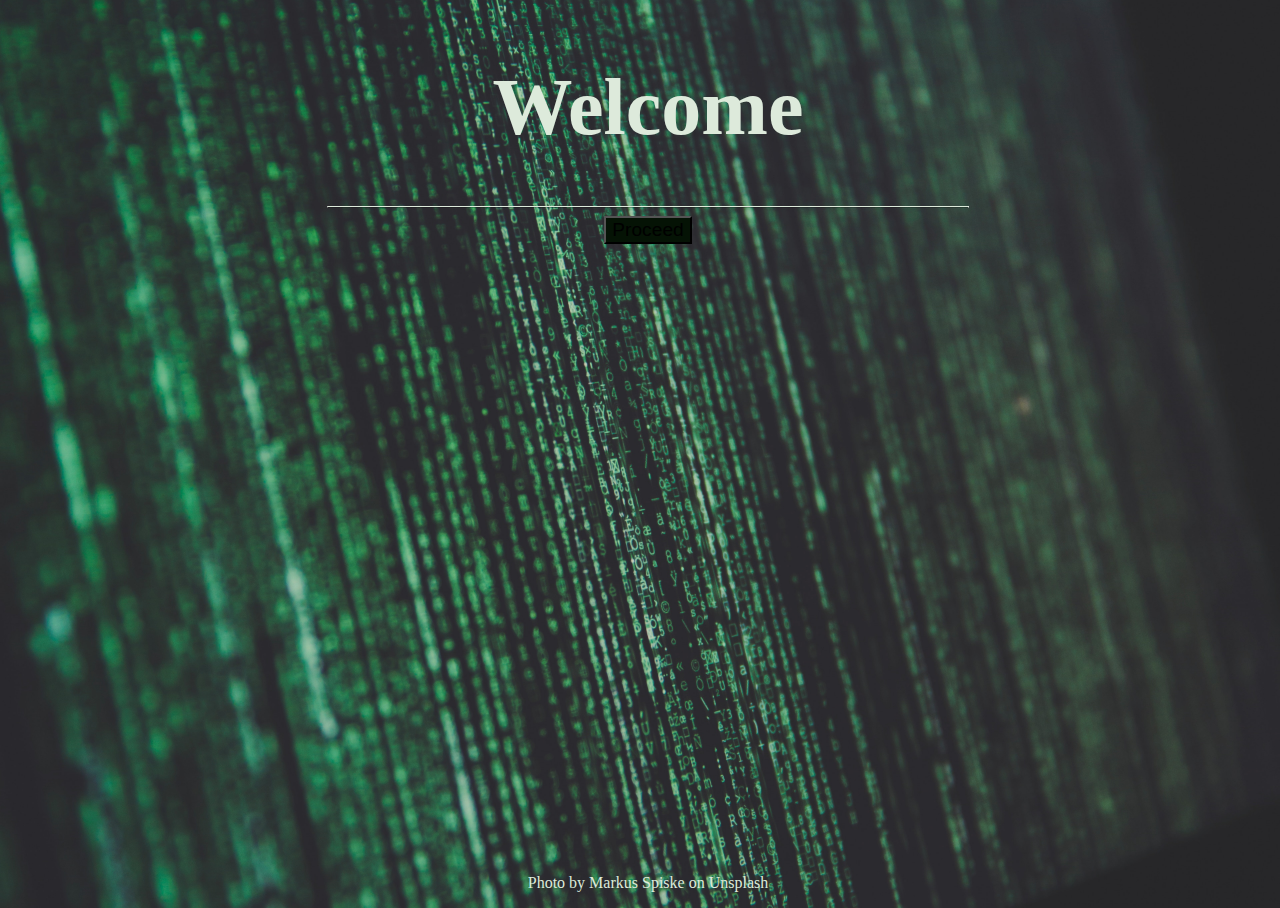
<file: index.html>
<!DOCTYPE html>
<html>
<head>
	<title>Welcome</title>
	<link rel="stylesheet" href="https://stackpath.bootstrapcdn.com/bootstrap/4.1.0/css/bootstrap.min.css" integrity="sha384-9gVQ4dYFwwWSjIDZnLEWnxCjeSWFphJiwGPXr1jddIhOegiu1FwO5qRGvFXOdJZ4" crossorigin="anonymous">
	<link rel="stylesheet" type="text/css" href="style.css">
</head>
<body>

		<div class="container">
			<div class="row">
				<div class="col-lg-12">
					<div id="content">
						<h1>Welcome</h1>
						<hr>
						<a href="form.html"><button type="button" class="btn btn-secondary">Proceed</button></a>
					</div>
				</div>
			</div>
		</div>

	<footer>
		<p>Photo by Markus Spiske on Unsplash</p>	
	</footer>	
	

<script src="https://code.jquery.com/jquery-3.3.1.slim.min.js" integrity="sha384-q8i/X+965DzO0rT7abK41JStQIAqVgRVzpbzo5smXKp4YfRvH+8abtTE1Pi6jizo" crossorigin="anonymous"></script>
<script src="https://cdnjs.cloudflare.com/ajax/libs/popper.js/1.14.0/umd/popper.min.js" integrity="sha384-cs/chFZiN24E4KMATLdqdvsezGxaGsi4hLGOzlXwp5UZB1LY//20VyM2taTB4QvJ" crossorigin="anonymous"></script>
<script src="https://stackpath.bootstrapcdn.com/bootstrap/4.1.0/js/bootstrap.min.js" integrity="sha384-uefMccjFJAIv6A+rW+L4AHf99KvxDjWSu1z9VI8SKNVmz4sk7buKt/6v9KI65qnm" crossorigin="anonymous"></script>

</body>
</html>
</file>
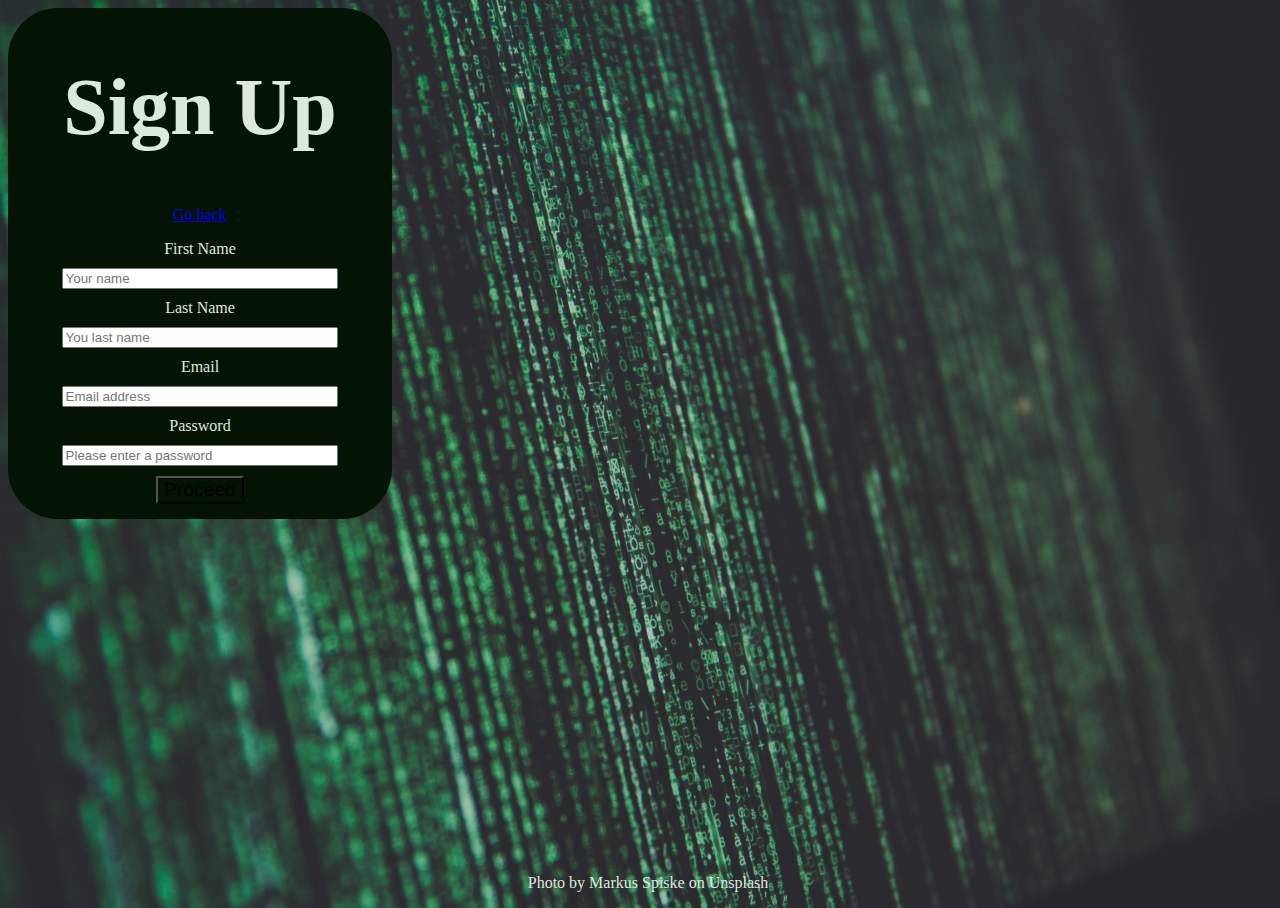
<file: form.html>
<!DOCTYPE html>
<html>
<head>
	<title>Sign Up</title>
	<link rel="stylesheet" href="https://stackpath.bootstrapcdn.com/bootstrap/4.1.0/css/bootstrap.min.css" integrity="sha384-9gVQ4dYFwwWSjIDZnLEWnxCjeSWFphJiwGPXr1jddIhOegiu1FwO5qRGvFXOdJZ4" crossorigin="anonymous">
	<link rel="stylesheet" type="text/css" href="style.css">
</head>
<body>

<div class="container form">
	<h1>Sign Up</h1>
	<a href="index.html"><p>Go back</p></a>
	<form>
		<label for="fname">First Name</label>
		<input id="fname" type="text" name="firstname" placeholder="Your name" required>
		<br>
		<label for="lname">Last Name</label>
		<input id="lname" type="text" name="lastname" placeholder="You last name" required>

		<label for="email">Email</label>
		<input id="email" type="email" name="email" placeholder="Email address" required>

		<label for="password">Password</label>
		<input id="password" type="password" name="password" placeholder="Please enter a password" required>

		<label>
			<button type="submit" name="submit" class="btn btn-secondary">Proceed</button>
		</label>	
	</form>
</div>

	<footer>
		<p>Photo by Markus Spiske on Unsplash</p>	
	</footer>

<script src="https://code.jquery.com/jquery-3.3.1.slim.min.js" integrity="sha384-q8i/X+965DzO0rT7abK41JStQIAqVgRVzpbzo5smXKp4YfRvH+8abtTE1Pi6jizo" crossorigin="anonymous"></script>
<script src="https://cdnjs.cloudflare.com/ajax/libs/popper.js/1.14.0/umd/popper.min.js" integrity="sha384-cs/chFZiN24E4KMATLdqdvsezGxaGsi4hLGOzlXwp5UZB1LY//20VyM2taTB4QvJ" crossorigin="anonymous"></script>
<script src="https://stackpath.bootstrapcdn.com/bootstrap/4.1.0/js/bootstrap.min.js" integrity="sha384-uefMccjFJAIv6A+rW+L4AHf99KvxDjWSu1z9VI8SKNVmz4sk7buKt/6v9KI65qnm" crossorigin="anonymous"></script>

</body>
</html>
</file>
<file: style.css>
html, body {
	height: 100%;
	width: 100%;
}

body {
	text-align: center;
	color: #DDEADB;
	background-image: url("background.jpg");
	/*Photo by Markus Spiske on Unsplash mention it somewhere on the page*/
	background-size: cover;
	background-repeat: no-repeat;
	background-position: center;
	display: flex;
	flex-direction: column;
	justify-content: space-between;
}

h1 {
	font-size: 5em;
}

hr{
	width: 50%;
	min-width: 350px;
	border-top: 1px solid #DDEADB;
	border-bottom: 1px solid rgba(0, 0, 0, 0.2);
}

.btn-secondary {
	font-size: 1.2em;
	background-color: #051305;
	transition: all 0.8s;
	margin-bottom: 15px;
}

.btn-secondary:hover {
	transform: scale(1.1);
	background-color: #1C5B1C;
}

.form {
	min-width: 350px;
	width: 30%;
	background-color: #051305;
	border-radius: 50px;
}


label {
	display: block;
}

input {
	width: 70%;
	display: inline-block;
	margin-top: 10px;
	margin-bottom: 10px;
}
</file>
